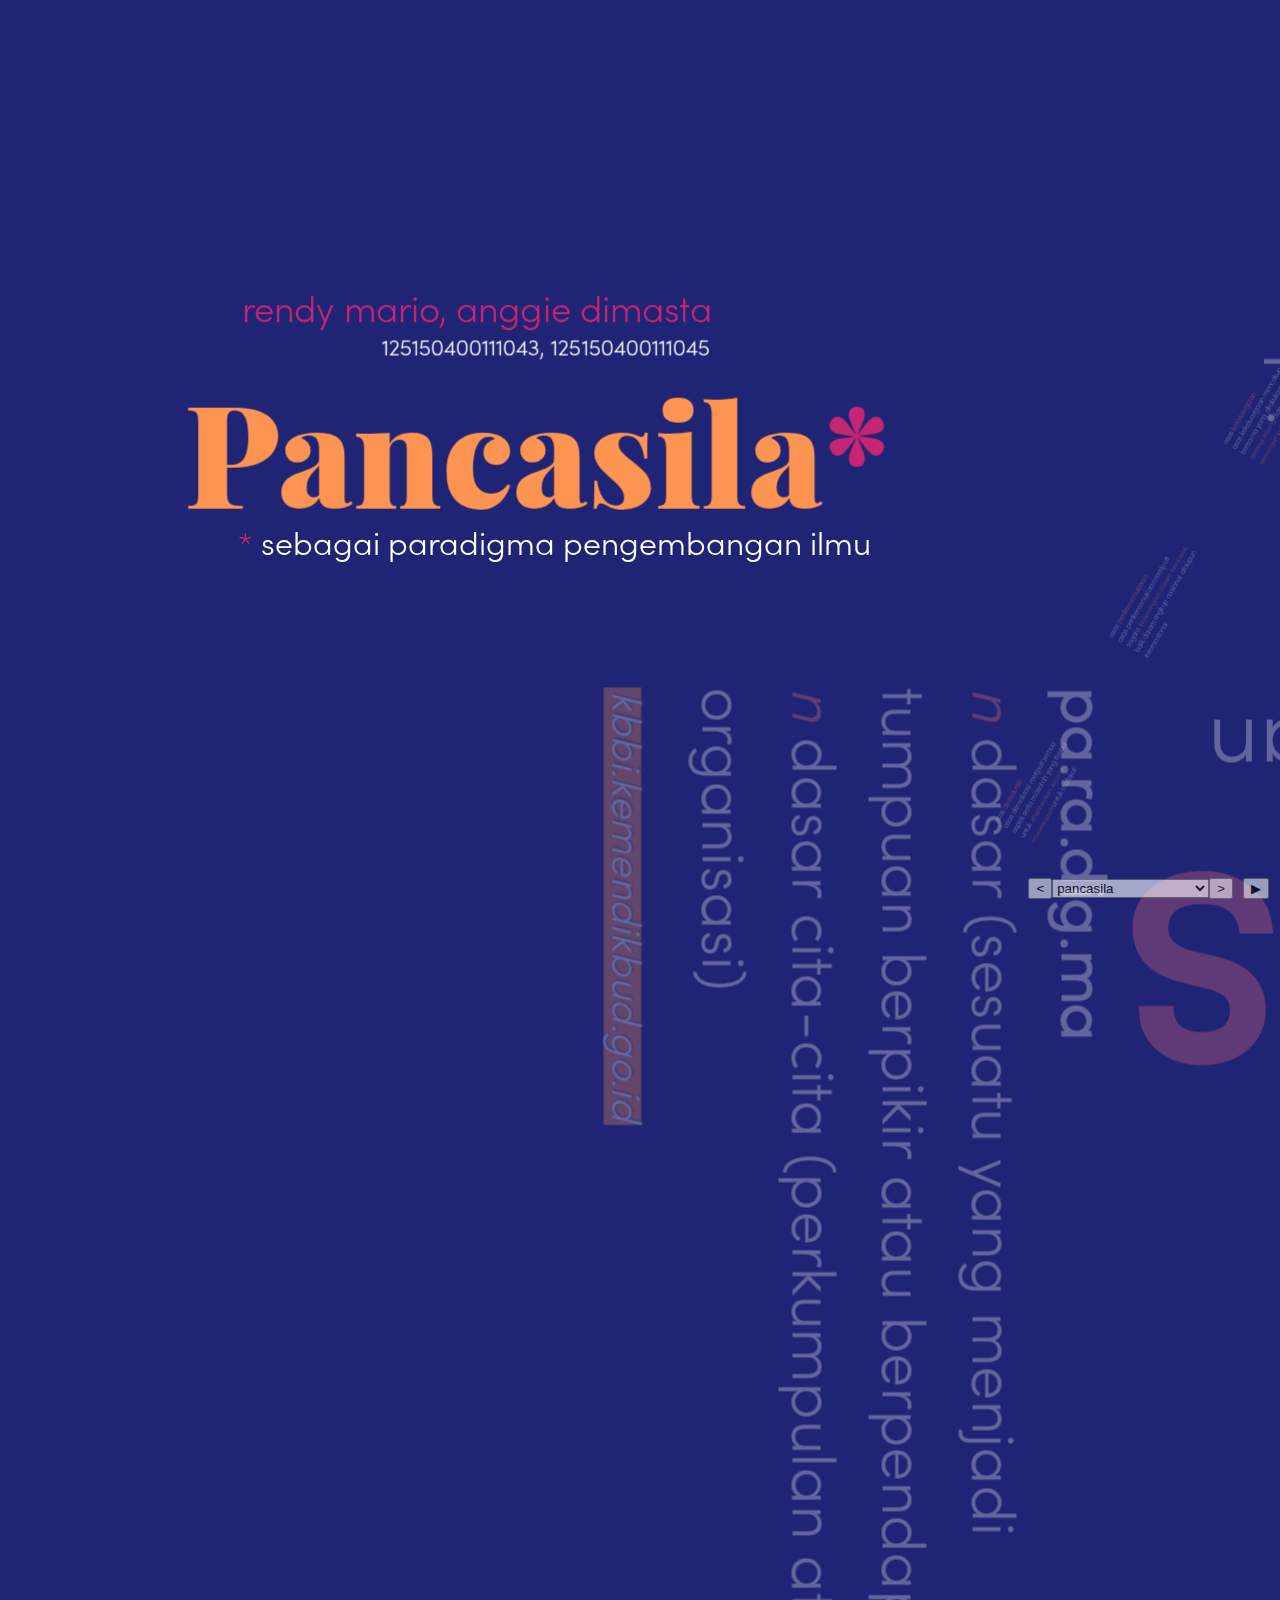
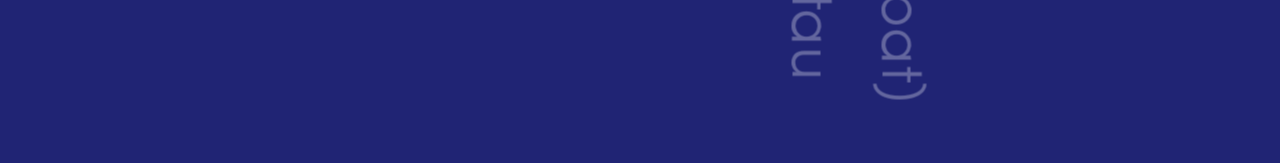
<file: index.html>
<!doctype html>
<html lang="en">

<head>
	<!--
    This is a copy of the official impress.js demo by Bartek Szopka. In this copy I've added
    js and css files from the impressionist wysiwyg editor. The purpose is not so much to
    actually use this presentation as a template, but rather just demo the features of impressionist
    with this well known impress.js presentation.
    
    Since the idea is to demo a wysiwyg editor, I've also removed all the comments that were in this file.
    
    For the original impress.js demo (with the comments) that this was copied from, see
    https://github.com/henrikingo/impress.js/index.html
    
-->
	<meta charset="utf-8" />
	<meta name="viewport" content="width=1024" />
	<meta name="apple-mobile-web-app-capable" content="yes" />
	<title>Pancasila Sebagai Paradigma Pengembangan Ilmu | 125150400111043 & 125150400111045 | Rendy Mario & Anggie Putra Dimasta</title>
	<meta name="description" content="Dalam rangka menyelesaikan tugas matakuliah Pancasila yang berjudul Pancasila Sebagai Paradigma Pengembangan Ilmu" />
	<meta name="author" content="Anggie Dimasta" />

	<link href="http://fonts.googleapis.com/css?family=Open+Sans:regular,semibold,italic,italicsemibold|PT+Sans:400,700,400italic,700italic|PT+Serif:400,700,400italic,700italic" rel="stylesheet" />
	<link href="impress.js/css/impress-demo.css" rel="stylesheet" />
	<link href="impress.js/css/colors.min.css" rel="stylesheet" />
	<link href="[data-uri]" rel="icon" type="image/x-icon" />
</head>

<body class="impress-not-supported bg-navy white">
	<div id="hero-1">
		<div class="bg-0"></div>
		<div class="bg-1"></div>
		<div class="bg-2"></div>
		<div class="bg-3"></div>
		<div class="topography"></div>

		<div class="fallback-message">
			<p>Your browser <b>doesn't support the features required</b> by impress.js, so you are presented with a simplified version of this presentation.</p>
			<p>For the best experience please use the latest <b>Chrome</b>, <b>Safari</b> or <b>Firefox</b> browser.</p>
		</div>

		<div id="impress">
			<div id="pancasila" class="step" data-x="0" data-y="0" data-scale="4">
				<span class="try fuchsia" style="font-size: 36px; top: -1.6em;">rendy mario, anggie dimasta</span>
				<span class="try" style="font-size: 22px; left: 8.75em;">125150400111043, 125150400111045</span>
				<h1 class="yellow">Pancasila <sup class='fuchsia'>*</sup></h1>
				<span class="footnote"><sup class='fuchsia'>*</sup> sebagai paradigma pengembangan ilmu</span>
			</div>

			<div id="paradigma" class="step" data-x="850" data-y="3000" data-rotate="90" data-scale="5">
				<strong>pa.ra.dig.ma</strong>
				<p><i class='orange'>n</i> dasar (sesuatu yang menjadi tumpuan berpikir atau berpendapat)<br/><i class='orange'>n</i> dasar cita-cita (perkumpulan atau organisasi)<br/> </p>
				<a href="https://kbbi.kemdikbud.go.id/entri/paradigma"><i>kbbi.kemendikbud.go.id</i></a>
			</div>

			<div id="big" class="step" data-x="3500" data-y="2100" data-rotate="180" data-scale="6">
				<p>keterkaitan dengan <b class='orange'>asas</b> pembangunan nasional</p>
			</div>

			<div id="asas-demokrasi" class="step" data-x="2825" data-y="2325" data-z="-3000" data-rotate="300" data-scale="1">
				<p>asas <b class="orange positioning">demokrasi</b> <br/>asas demokrasi meliputi semua aspek serta masalah yang timbul untuk <i class='yellow'>diselesaikan secara musyawarah</i> untuk mufakat</p>
			</div>

			<div id="asas-perikemanusiaan" class="step" data-x="3625" data-y="1025" data-z="-3000" data-rotate="300" data-scale="1">
				<p>asas <b class="orange positioning">perikemanusiaan </b> <br/>asas perikemanusiaan meliputi segala <i class='yellow'>kepentingan dalam bersosial</i>, baik dalam lingkup nasional ataupun internasional</p>
			</div>

			<div id="asas-kekeluargaan" class="step" data-x="4425" data-y="-325" data-z="-3000" data-rotate="300" data-scale="1">
				<p>asas <b class="orange positioning">kekeluargaan</b> <br/>asas kekeluargaan mencakup usaha bersama yang dilakukan secara <i class='yellow'>gotong royong</i> dan dijiwai oleh <i class='yellow'>semangat kekeluargaan</i></p>
			</div>

			<div id="asas-keadilan" class="step" data-x="5225" data-y="-1625" data-z="-3000" data-rotate="300" data-scale="1">
				<p>asas <b class="orange positioning">keadilan</b> <br/>asas keadilan mencakup <i class='yellow'>hak masyarakat</i> dalam <i class='yellow'>menikmati</i> hasil dari <i class='yellow'>pembangunan nasional</i> yang diperlukan yang sesuai dengan peranannya kepada bangsa dan negara</p>
			</div>

			<div id="asas-manfaat" class="step" data-x="5925" data-y="-2825" data-z="-3000" data-rotate="300" data-scale="1">
				<p>asas <b class="orange positioning">manfaat</b> <br/>asas manfaat mencakup segala usaha dan kegiatan <i class='yellow'>pembangunan nasional harus dapat dimanfaatkan</i> sebesar-besarnya bagi peningkatan kesejahteraan rakyat</p>
			</div>

			<div id="asas-hukum" class="step" data-x="6625" data-y="-4025" data-z="-3000" data-rotate="300" data-scale="1">
				<p>asas <b class="orange positioning">hukum</b> <br/>asas hukum menyatakan bahwa, pembangunan nasional harus berdasarkan <i class='yellow'>ketaatan hukum setiap warga negara</i>, serta adanya <i class='yellow'>penegakan dan kepastian hukum</i></p>
			</div>

			<div id="ing" class="step" data-x="3500" data-y="-850" data-z="0" data-rotate="270" data-scale="6">
				<p>penjelasan <b class='yellow rotating'>pancasila</b> sebagai paradigma pembangunan nasional</p>
			</div>

			<div id="ketuhanan" class="step" data-x="6000" data-y="-3850" data-z="-1500" data-rotate="270" data-scale="6">
				<p>ketuhanan</p>
				<p class='content'> <b class="imagination-point scaling fuchsia">to.le.ran.si</b><br/> berdasarkan nilai-nilai kemanusiaan yang adil beradab dan persatuan indonesia</p>
			</div>

			<div id="kemanusiaan" class="step" data-x="8000" data-y="-850" data-z="-1500" data-rotate="270" data-scale="6">
				<p>kemanusiaan</p>
				<p class='content'> <b class="imagination-point scaling fuchsia">mo.ra.li.tas</b><br/> menghadapi modernisasi, perkembangan teknologi harus didampingi dengan menjaga kesehatan moral warga negara</p>
			</div>

			<div id="persatuan" class="step" data-x="11300" data-y="-3850" data-z="-1500" data-rotate="270" data-scale="6">
				<p>persatuan</p>
				<p class='content'> <b class="imagination-point scaling fuchsia">na.si.o.nal.is.me</b><br/> derasnya arus globalisasi memicu untuk memperkuat jati diri bangsa dengan cara melestarikan nilai-nilai yang terkandung dalam kebudayaan nasional</p>
			</div>

			<div id="kerakyatan" class="step" data-x="13800" data-y="-850" data-z="-1500" data-rotate="270" data-scale="6">
				<p>kerakyatan</p>
				<p class='content'> <b class="imagination-point scaling fuchsia">mu.sya.wa.rah</b><br/> menerapkan demokrasi dan ikut serta mewujudkan pemerintahan yang bersih, bertanggung jawab dan penuh pengabdian</p>
			</div>

			<div id="keadilan" class="step" data-x="16800" data-y="-3850" data-z="-1500" data-rotate="270" data-scale="6">
				<p>keadilan</p>
				<p class='content'> <b class="imagination-point scaling fuchsia">ob.jek.tif</b><br/> menjamin tersalurnya hak setiap warga negara, serta mendahulukan kepentingan umum</p>
			</div>

			<div id="pertanyaan" class="step" data-x="6300" data-y="3000" data-rotate="20" data-scale="4">
				<q class='fuscha'>pertanyaan apakah ada?</q>
			</div>

			<div id="one-more-thing" class="step" data-x="6000" data-y="4000" data-scale="2">
				<p><label class='fuchsia'>sekian</label> dan terima kasih</p>
			</div>
			<div id="overview" class="step" data-x="3000" data-y="1500" data-z="0" data-scale="10">
			</div>
		</div>
	</div>
	<div id="impress-toolbar"></div>
	<script type="text/javascript" src="impress.js/extras/impress-console/js/impressConsole.js"></script>
	<script type="text/javascript">
		var impressConsoleCss = 'impress.js/extras/impress-console/css/impressConsole.css';

	</script>

	<script src="impress.js/js/impress.js"></script>
	<script>
		impress().init();

	</script>

</body>

</html>
</file>
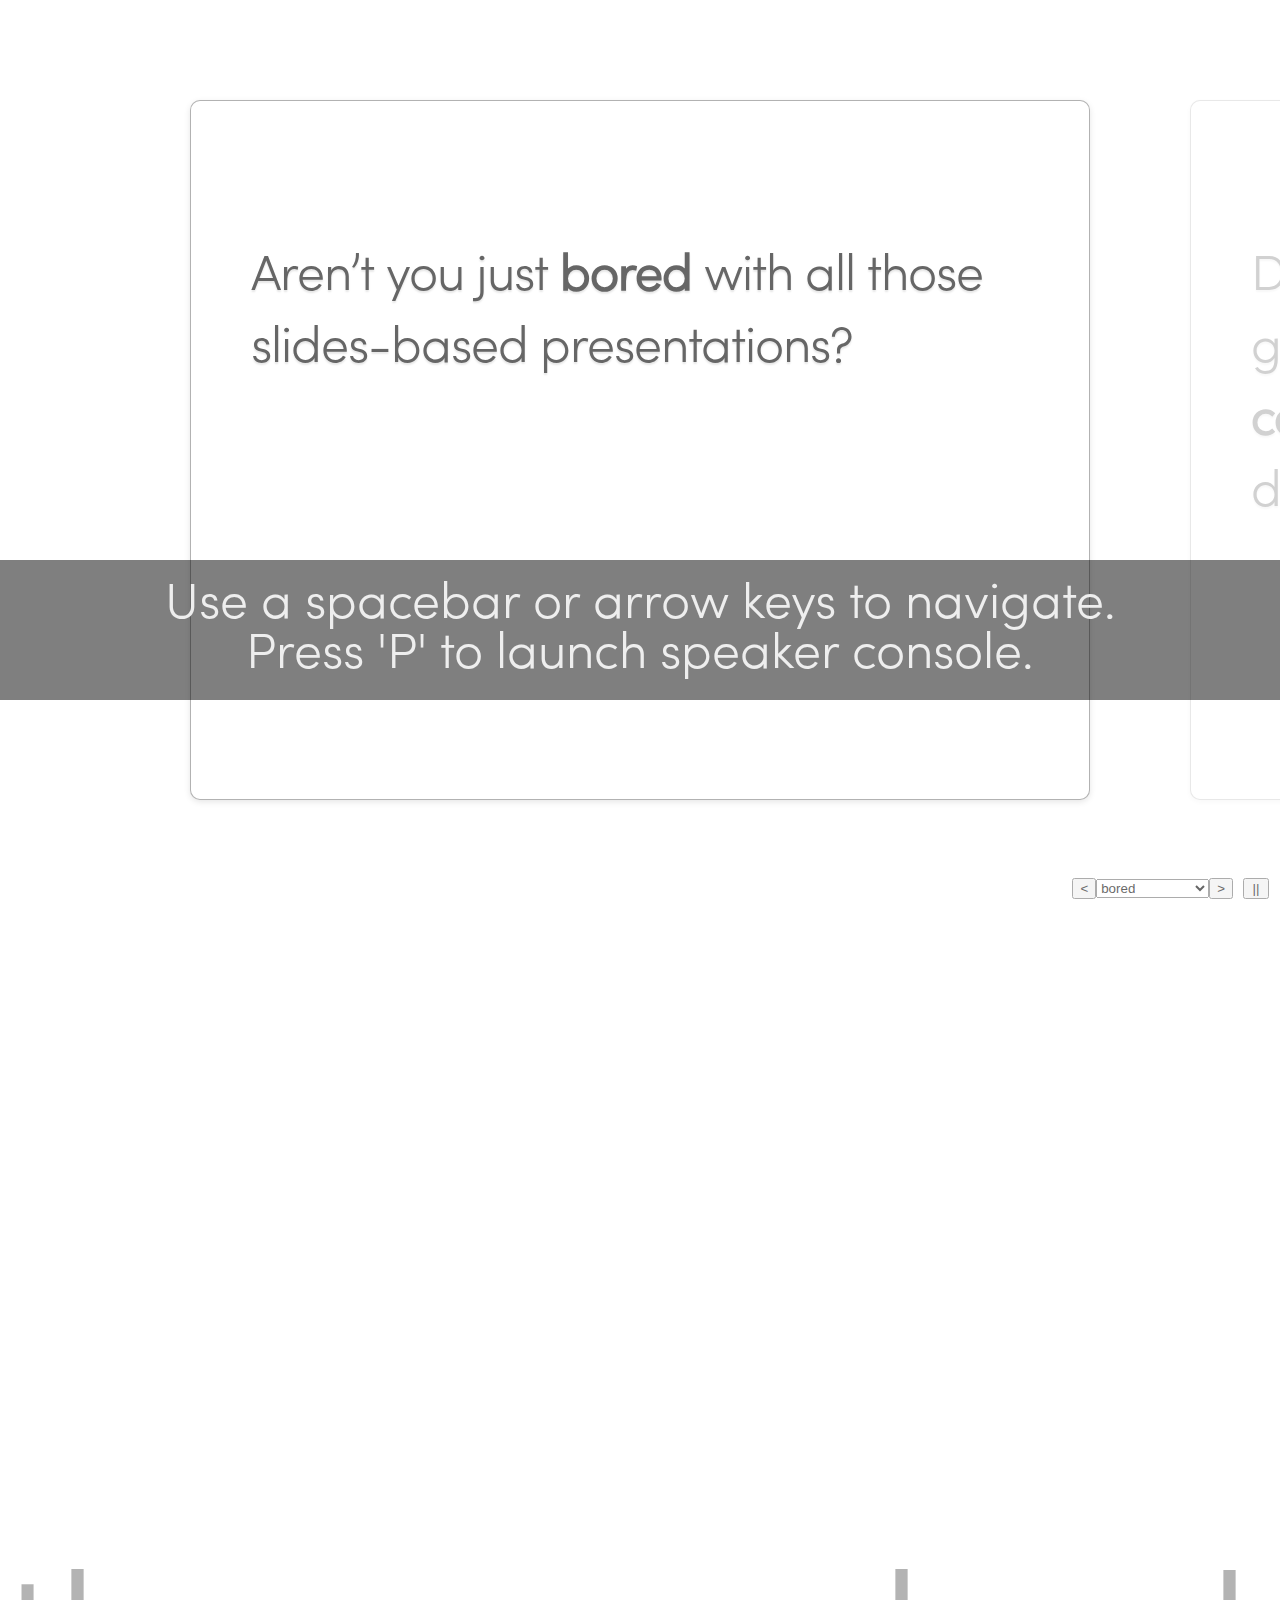
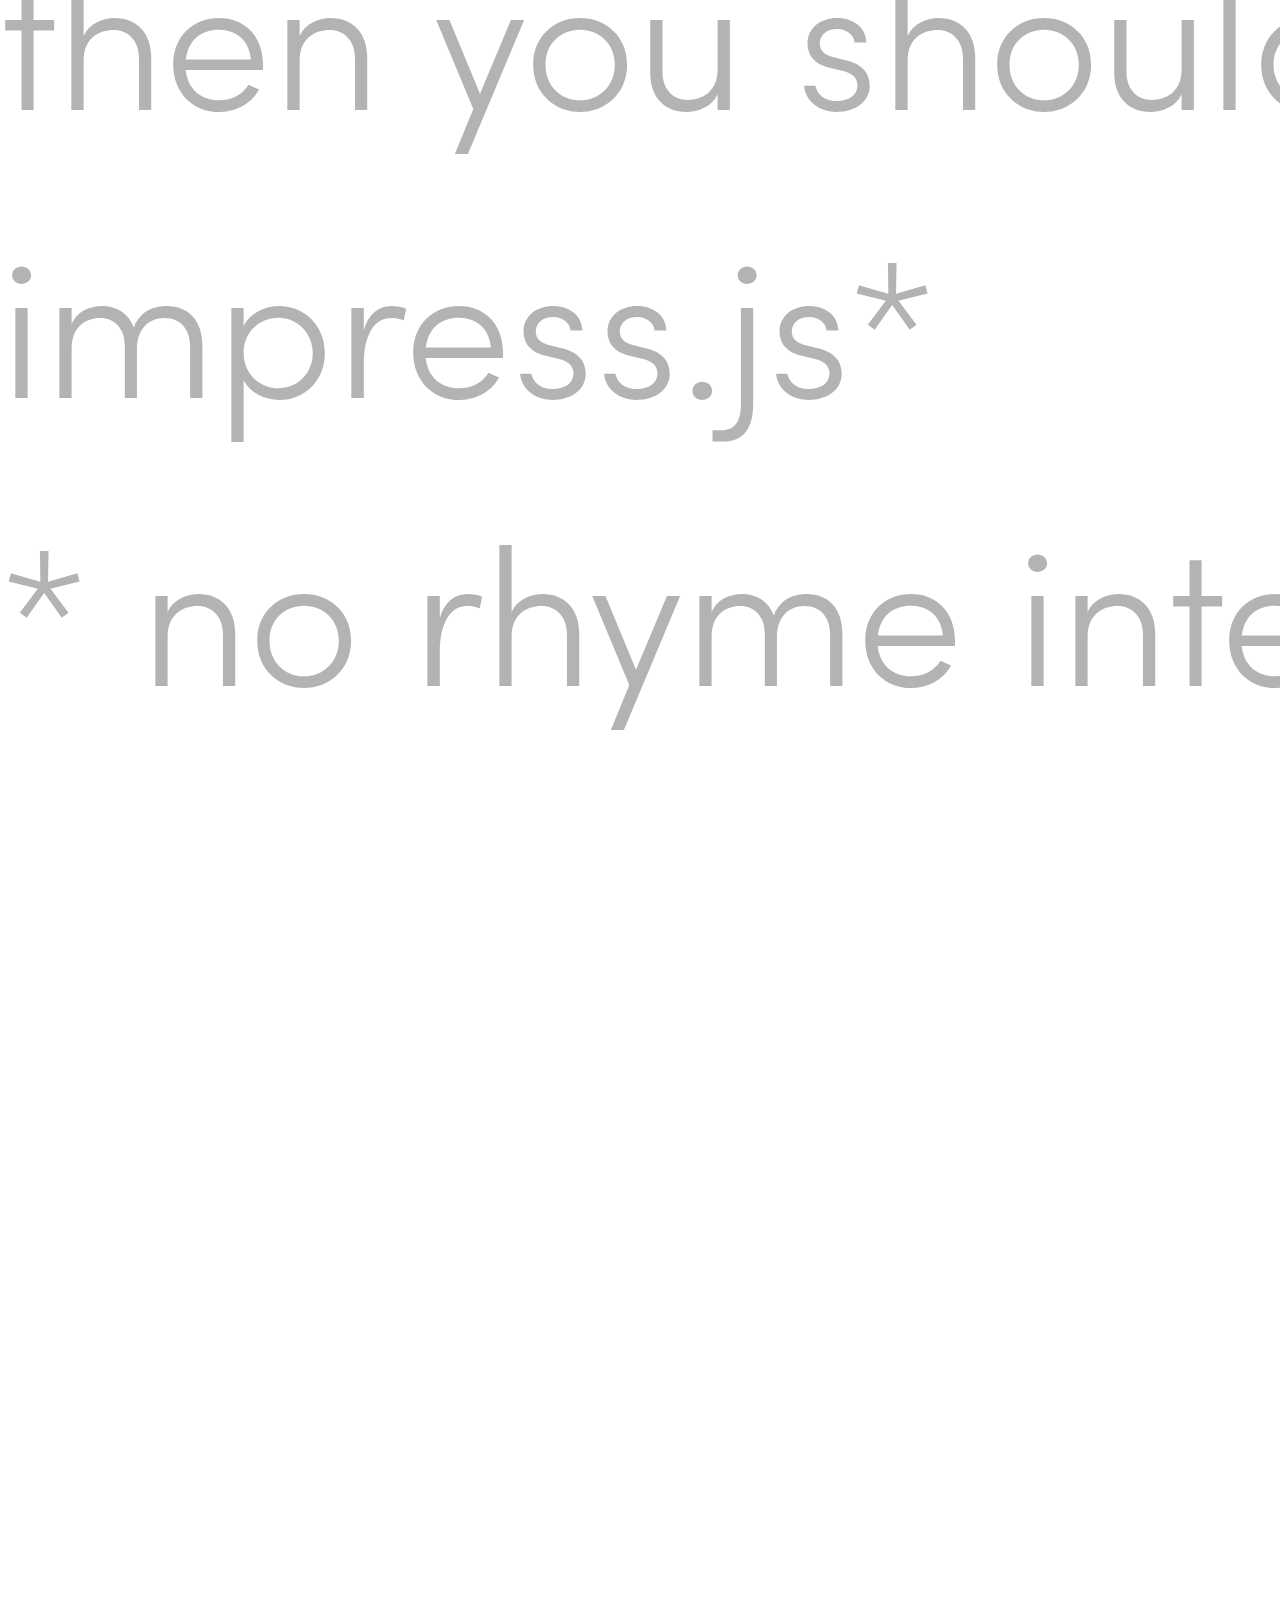
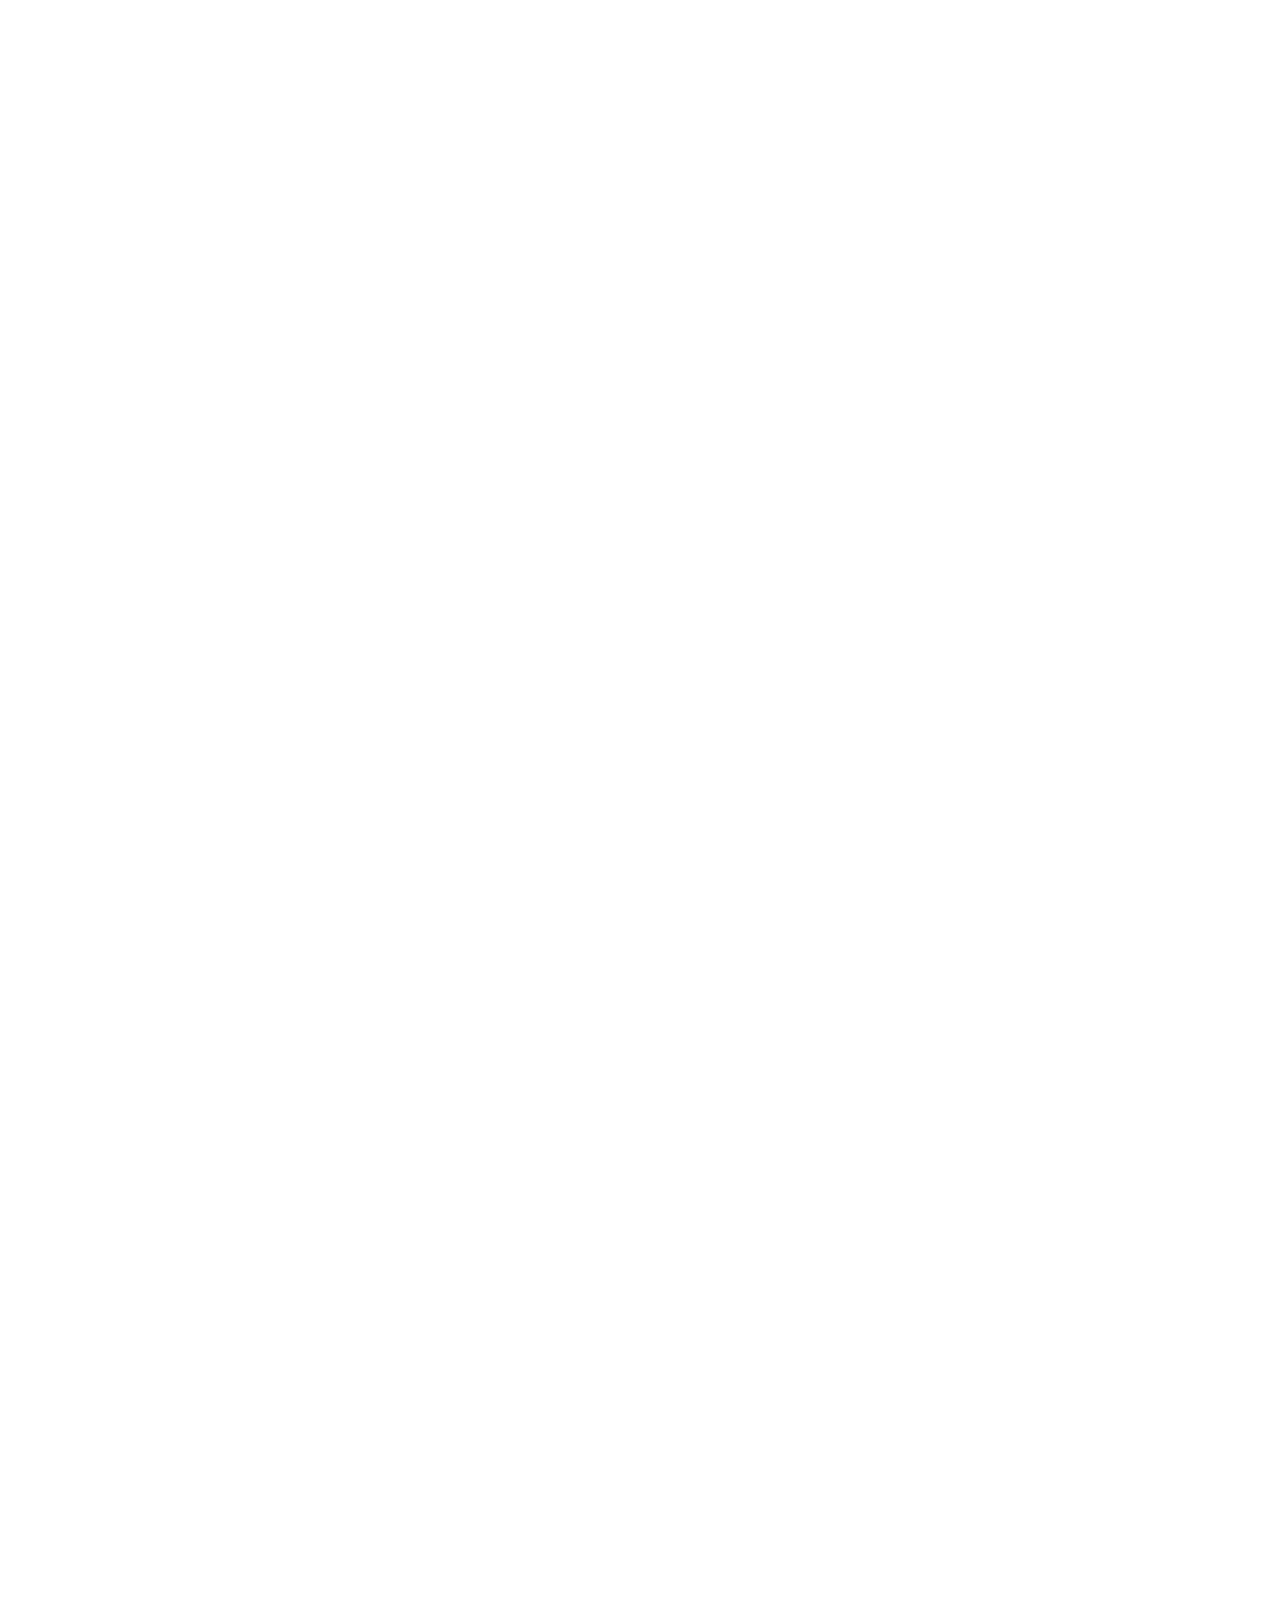
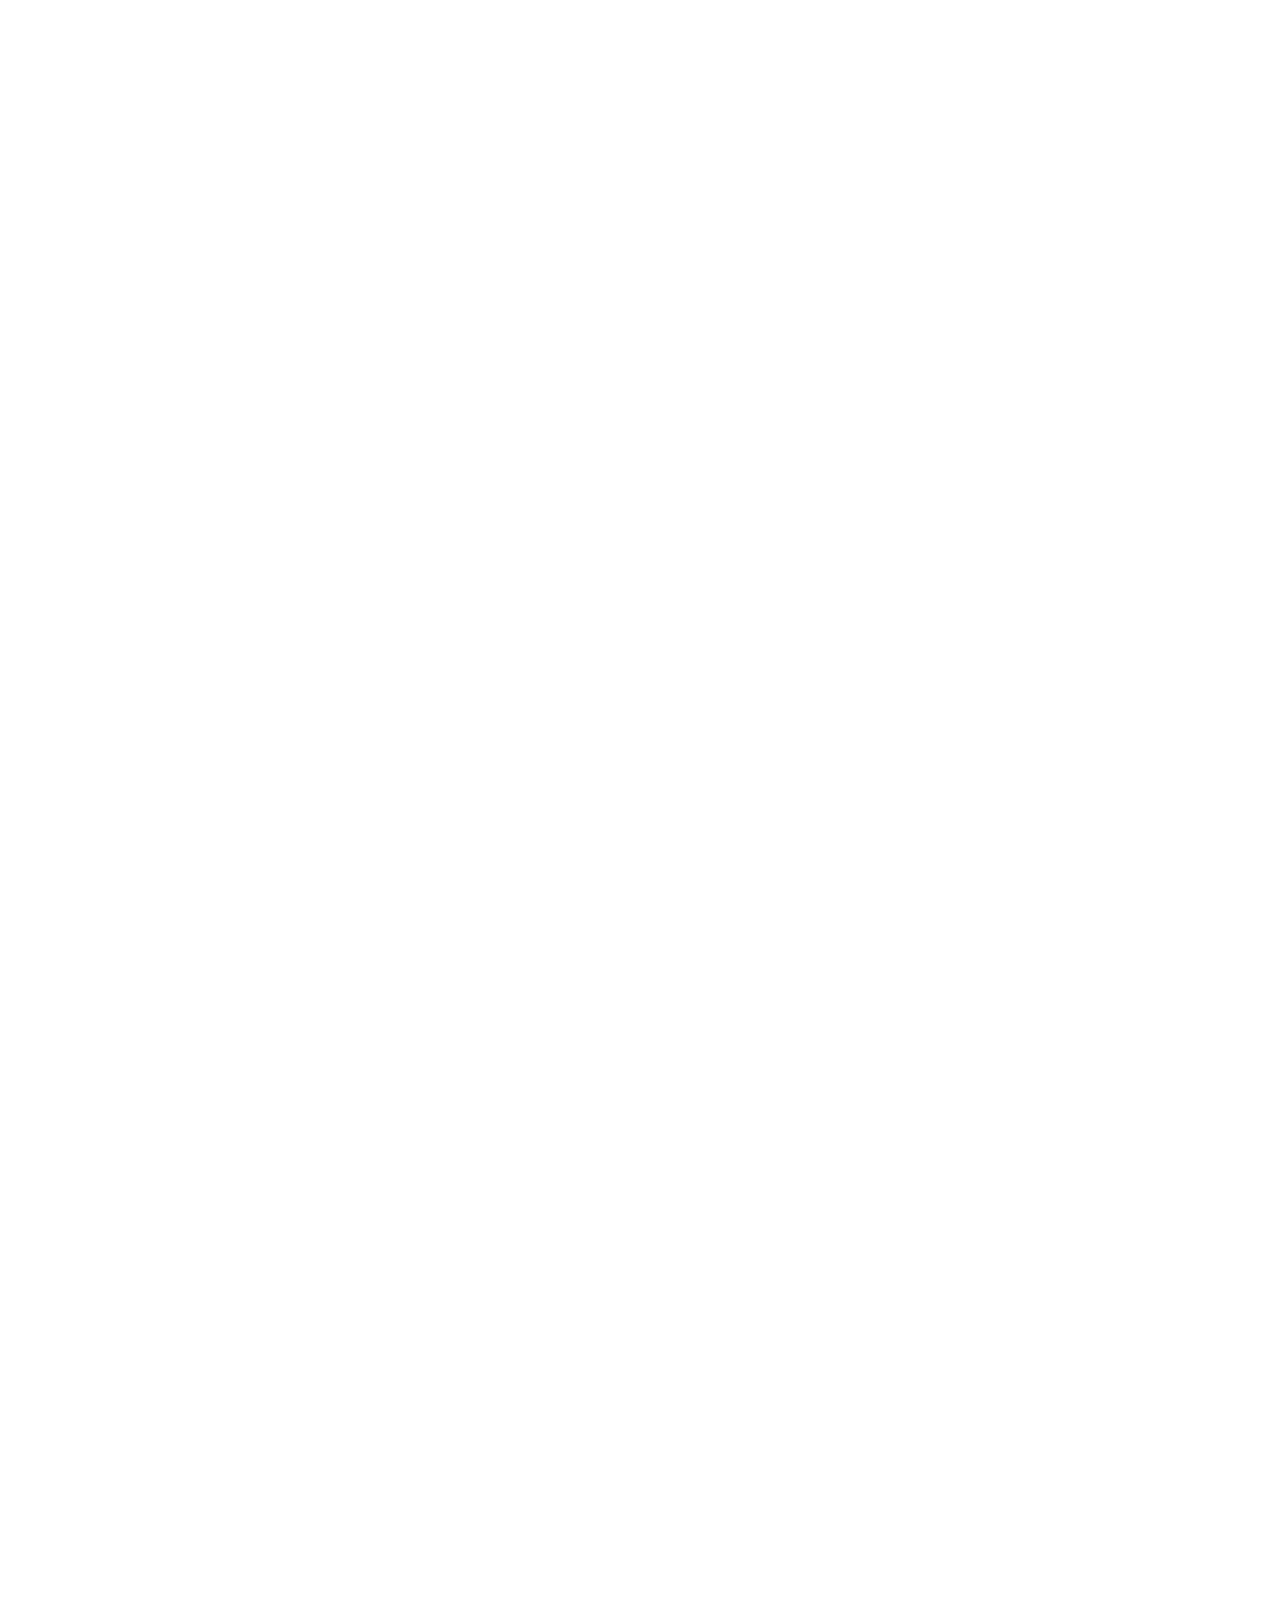
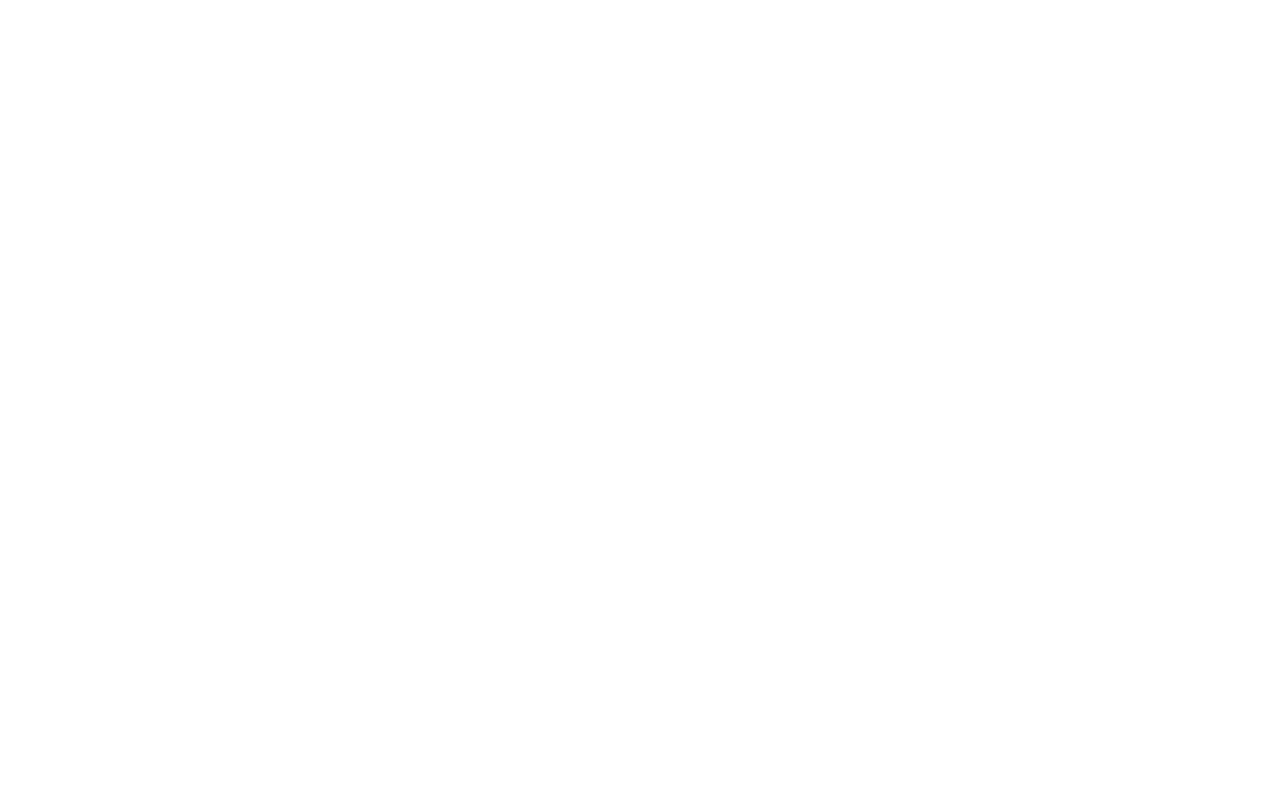
<file: impress.js/index.html>
<!doctype html>

<!--

    Welcome to the light side of the source, young padawan.

    One step closer to learn something interesting you are...

                               ____                  
                            _.' :  `._               
                        .-.'`.  ;   .'`.-.           
               __      / : ___\ ;  /___ ; \      __  
             ,'_ ""=-.:__;".-.";: :".-.":__;.-="" _`,
             :' `.t""=-.. '<@.`;_  ',@:` ..-=""j.' `;
                  `:-.._J '-.-'L__ `-.-' L_..-;'     
                    "-.__ ;  .-"  "-.  : __.-"       
                        L ' /.======.\ ' J           
                         "-.   "__"   .-"            
                        __.l"-:_JL_;-";.__           
                     .-j/'.;  ;""""  / .'\"-.        
                   .' /:`. "-.:     .-" .';  `.      
                .-"  / ;  "-. "-..-" .-"  :    "-.   
             .+"-.  : :      "-.__.-"      ;-._   \  
             ; \  `.; ;                    : : "+. ; 
             :  ;   ; ;                    : ;  : \: 
             ;  :   ; :                    ;:   ;  : 
            : \  ;  :  ;                  : ;  /  :: 
            ;  ; :   ; :                  ;   :   ;: 
            :  :  ;  :  ;                : :  ;  : ; 
            ;\    :   ; :                ; ;     ; ; 
            : `."-;   :  ;              :  ;    /  ; 
             ;    -:   ; :              ;  : .-"   : 
             :\     \  :  ;            : \.-"      : 
              ;`.    \  ; :            ;.'_..-=  / ; 
              :  "-.  "-:  ;          :/."      .'  :
               \         \ :          ;/  __        :
                \       .-`.\        /t-""  ":-+.   :
                 `.  .-"    `l    __/ /`. :  ; ; \  ;
                   \   .-" .-"-.-"  .' .'j \  /   ;/ 
                    \ / .-"   /.     .'.' ;_:'    ;  
                     :-""-.`./-.'     /    `.___.'   
                           \ `t  ._  /               
                            "-.t-._:'                

-->

<!--
    
    So you'd like to know how to use impress.js?
    
    You've made the first, very important step - you're reading the source code.
    And that's how impress.js presentations are built - with HTML and CSS code.
    
    Believe me, you need quite decent HTML and CSS skills to be able to use impress.js effectively.
    More importantly, you need to be a designer. There are no default styles or layouts for impress.js presentations.
    
    You need to design and build it by hand.
    
    So...
    
    Would you still like to know how to use impress.js?
    
-->

<html lang="en">
<head>
    <meta charset="utf-8" />
    <meta name="viewport" content="width=1024" />
    <meta name="apple-mobile-web-app-capable" content="yes" />
    <title>impress.js | presentation tool based on the power of CSS3 transforms and transitions in modern browsers | by Bartek Szopka @bartaz</title>
    
    <meta name="description" content="impress.js is a presentation tool based on the power of CSS3 transforms and transitions in modern browsers and inspired by the idea behind prezi.com." />
    <meta name="author" content="Bartek Szopka" />

    <link href="http://fonts.googleapis.com/css?family=Open+Sans:regular,semibold,italic,italicsemibold|PT+Sans:400,700,400italic,700italic|PT+Serif:400,700,400italic,700italic" rel="stylesheet" />

    <!--
        
        Impress.js doesn't depend on any external stylesheets. It adds all of the styles it needs for the
        presentation to work.
        
        This style below contains styles only for demo presentation. Browse it to see how impress.js
        classes are used to style presentation steps, or how to apply fallback styles, but I don't want
        you to use them directly in your presentation.
        
        Be creative, build your own. We don't really want all impress.js presentations to look the same,
        do we?
        
        When creating your own presentation get rid of this file. Start from scratch, it's fun!
        
    -->
    <link href="css/impress-demo.css" rel="stylesheet" />
    
    <link rel="shortcut icon" href="favicon.png" />
    <link rel="apple-touch-icon" href="apple-touch-icon.png" />
</head>

<!--
    
    Body element is used by impress.js to set some useful class names, that will allow you to detect
    the support and state of the presentation in CSS or other scripts.
    
    First very useful class name is `impress-not-supported`. This class means, that browser doesn't
    support features required by impress.js, so you should apply some fallback styles in your CSS.
    It's not necessary to add it manually on this element. If the script detects that browser is not
    good enough it will add this class, but keeping it in HTML means that users without JavaScript
    will also get fallback styles.
    
    When impress.js script detects that browser supports all required features, this class name will
    be removed.
    
    The class name on body element also depends on currently active presentation step. More details about
    it can be found later, when `hint` element is being described.
    
-->
<body class="impress-not-supported">

<!--
    For example this fallback message is only visible when there is `impress-not-supported` class on body.
-->
<div class="fallback-message">
    <p>Your browser <b>doesn't support the features required</b> by impress.js, so you are presented with a simplified version of this presentation.</p>
    <p>For the best experience please use the latest <b>Chrome</b>, <b>Safari</b> or <b>Firefox</b> browser.</p>
</div>

<!--
    
    Now that's the core element used by impress.js.
    
    That's the wrapper for your presentation steps. In this element all the impress.js magic happens.
    It doesn't have to be a `<div>`. Only `id` is important here as that's how the script find it.
    
    You probably won't need it now, but there are some configuration options that can be set on this element.
    
    To change the duration of the transition between slides use `data-transition-duration="2000"` giving it
    a number of ms. It defaults to 1000 (1s).
    
    You can also control the perspective with `data-perspective="500"` giving it a number of pixels.
    It defaults to 1000. You can set it to 0 if you don't want any 3D effects.
    If you are willing to change this value make sure you understand how CSS perspective works:
    https://developer.mozilla.org/en/CSS/perspective
    
    But as I said, you won't need it for now, so don't worry - there are some simple but interesting things
    right around the corner of this tag ;)
    
    ----------
    Plugins: We set the default time for autoplay plugin to 6 seconds. Autoplay will automatically advance
    to next slide after a timeout expires.
    
-->
<div id="impress" data-autoplay="7">

    <!--
        
        Here is where interesting thing start to happen.
        
        Each step of the presentation should be an element inside the `#impress` with a class name
        of `step`. These step elements are positioned, rotated and scaled by impress.js, and
        the 'camera' shows them on each step of the presentation.
        
        Positioning information is passed through data attributes.
        
        In the example below we only specify x and y position of the step element with `data-x="-1000"`
        and `data-y="-1500"` attributes. This means that **the center** of the element (yes, the center)
        will be positioned in point x = -1000px and y = -1500px of the presentation 'canvas'.
        
        It will not be rotated or scaled.
        
        --------
        Plugins: For first slide, set the autoplay time to a custom 10 seconds.
        
    -->
    <div id="bored" class="step slide" data-x="-1000" data-y="-1500" data-autoplay="10">
        <q>Aren’t you just <b>bored</b> with all those slides-based presentations?</q>
    </div>

    <!--
        
        The `id` attribute of the step element is used to identify it in the URL, but it's optional.
        If it is not defined, it will get a default value of `step-N` where N is a number of slide.
        
        So in the example below it'll be `step-2`.
        
        The hash part of the url when this step is active will be `#/step-2`.
        
        You can also use `#step-2` in a link, to point directly to this particular step.
        
        Please note, that while `#/step-2` (with slash) would also work in a link it's not recommended.
        Using classic `id`-based links like `#step-2` makes these links usable also in fallback mode.
        
    -->
    <div class="step slide" data-x="0" data-y="-1500">
        <q>Don’t you think that presentations given <strong>in modern browsers</strong> shouldn’t <strong>copy the limits</strong> of ‘classic’ slide decks?</q>
    </div>

    <div class="step slide" data-x="1000" data-y="-1500">
        <q>Would you like to <strong>impress your audience</strong> with <strong>stunning visualization</strong> of your talk?</q>
    </div>

    <!--
        
        This is an example of step element being scaled.
        
        Again, we use a `data-` attribute, this time it's `data-scale="4"`, so it means that this
        element will be 4 times larger than the others.
        From presentation and transitions point of view it means, that it will have to be scaled
        down (4 times) to make it back to its correct size.
        
    -->
    <div id="title" class="step" data-x="0" data-y="0" data-scale="4">
        <span class="try">then you should try</span>
        <h1>impress.js<sup>*</sup></h1>
        <span class="footnote"><sup>*</sup> no rhyme intended</span>
    </div>

    <!--
        
        This element introduces rotation.
        
        Notation shouldn't be a surprise. We use `data-rotate="90"` attribute, meaning that this
        element should be rotated by 90 degrees clockwise.
        
    -->
    <div id="its" class="step" data-x="850" data-y="3000" data-rotate="90" data-scale="5">
        <p>It’s a <strong>presentation tool</strong> <br/>
        inspired by the idea behind <a href="http://prezi.com">prezi.com</a> <br/>
        and based on the <strong>power of CSS3 transforms and transitions</strong> in modern browsers.</p>
    </div>

    <div id="big" class="step" data-x="3500" data-y="2100" data-rotate="180" data-scale="6">
        <p>visualize your <b>big</b> <span class="thoughts">thoughts</span></p>
    </div>

    <!--
        
        And now it gets really exciting! We move into third dimension!
        
        Along with `data-x` and `data-y`, you can define the position on third (Z) axis, with
        `data-z`. In the example below we use `data-z="-3000"` meaning that element should be
        positioned far away from us (by 3000px).
        
    -->
    <div id="tiny" class="step" data-x="2825" data-y="2325" data-z="-3000" data-rotate="300" data-scale="1">
        <p>and <b>tiny</b> ideas</p>
    </div>

    <!--
        
        This step here doesn't introduce anything new when it comes to data attributes, but you
        should notice in the demo that some words of this text are being animated.
        It's a very basic CSS transition that is applied to the elements when this step element is
        reached.
        
        At the very beginning of the presentation all step elements are given the class of `future`.
        It means that they haven't been visited yet.
        
        When the presentation moves to given step `future` is changed to `present` class name.
        That's how animation on this step works - text moves when the step has `present` class.
        
        Finally when the step is left the `present` class is removed from the element and `past`
        class is added.
        
        So basically every step element has one of three classes: `future`, `present` and `past`.
        Only one current step has the `present` class.
        
        Note: data-x/y/z attributes, if not defined, by default will inherit the value of the 
        previous step. So to get back to 0 on the z-axis, we must set it to 0.
        See src/plugins/rel/README.md for more information.
        
    -->
    <div id="ing" class="step" data-x="3500" data-y="-850" data-z="0" data-rotate="270" data-scale="6">
        <p>by <b class="positioning">positioning</b>, <b class="rotating">rotating</b> and <b class="scaling">scaling</b> them on an infinite canvas</p>
    </div>

    <div id="imagination" class="step" data-x="6700" data-y="-300" data-scale="6">
        <p>the only <b>limit</b> is your <b class="imagination">imagination</b></p>
    </div>

    <div id="source" class="step" data-x="6300" data-y="2000" data-rotate="20" data-scale="4">
        <p>want to know more?</p>
        <q><a href="http://github.com/henrikingo/impress.js">use the source</a>, Luke!</q>
    </div>

    <div id="one-more-thing" class="step" data-x="6000" data-y="4000" data-scale="2">
        <p>one more thing...</p>
    </div>

    <!--
        
        And the last one shows full power and flexibility of impress.js.
        
        You can not only position element in 3D, but also rotate it around any axis.
        So this one here will get rotated by -40 degrees (40 degrees anticlockwise) around X axis and
        10 degrees (clockwise) around Y axis.
        
        You can of course rotate it around Z axis with `data-rotate-z` - it has exactly the same effect
        as `data-rotate` (these two are basically aliases).
        
    -->
    <div id="its-in-3d" class="step" data-x="6200" data-y="4300" data-z="-100" data-rotate-x="-40" data-rotate-y="10" data-scale="2">
        <p><span class="have">have</span> <span class="you">you</span> <span class="noticed">noticed</span> <span class="its">it’s</span> <span class="in">in</span> <b>3D<sup>*</sup></b>?</p>
        <span class="footnote">* beat that, prezi ;)</span>
    </div>

    <!--
        
        So to summarize of all the possible attributes used to position presentation steps, we have:
        
        * `data-x`, `data-y`, `data-z` - they define the position of **the center** of step element on
            the canvas in pixels; their default value is 0;
        * `data-rotate-x`, `data-rotate-y`, 'data-rotate-z`, `data-rotate` - they define the rotation of
            the element around given axis in degrees; their default value is 0; `data-rotate` and `data-rotate-z`
            are exactly the same;
        * `data-scale` - defines the scale of step element; default value is 1
        
        These values are used by impress.js in CSS transformation functions, so for more information consult
        CSS transfrom docs: https://developer.mozilla.org/en/CSS/transform
        
    -->
    <div id="overview" class="step" data-x="3000" data-y="1500" data-z="0" data-scale="10">
    </div>

</div>

<!--
    This is a UI plugin. You can read more about plugins in src/plugins/README.md.
    For now, I'll just tell you that this adds some graphical controls to navigate the
    presentation. In the CSS file you can style them as you want. We've put them bottom right.
-->
<div id="impress-toolbar"></div>

<!--
    
    Hint is not related to impress.js in any way.
    
    But it can show you how to use impress.js features in creative way.
    
    When the presentation step is shown (selected) its element gets the class of "active" and the body element
    gets the class based on active step id `impress-on-ID` (where ID is the step's id)... It may not be
    so clear because of all these "ids" in previous sentence, so for example when the first step (the one with
    the id of `bored`) is active, body element gets a class of `impress-on-bored`.
    
    This class is used by this hint below. Check CSS file to see how it's shown with delayed CSS animation when
    the first step of presentation is visible for a couple of seconds.
    
    ...
    
    And when it comes to this piece of JavaScript below ... kids, don't do this at home ;)
    It's just a quick and dirty workaround to get different hint text for touch devices.
    In a real world it should be at least placed in separate JS file ... and the touch content should be
    probably just hidden somewhere in HTML - not hard-coded in the script.
    
    Just sayin' ;)
    
-->
<div class="hint">
    <p>Use a spacebar or arrow keys to navigate. <br/>
       Press 'P' to launch speaker console.</p>
</div>
<script>
if ("ontouchstart" in document.documentElement) { 
    document.querySelector(".hint").innerHTML = "<p>Swipe left or right to navigate</p>";
}
</script>

<!-- Extra modules
     impressConsole.js addon provides a cool speaker console for navigation, preview and speaker notes.
     If you're curious about details, these are initialized in src/plugins/extras/extras.js -->
<script type="text/javascript" src="extras/impress-console/js/impressConsole.js"></script>
<script type="text/javascript">
  // For impressConsole, we unfortunately must also set the path to a mandatory css file
  // which is relative to this html file.
  // See https://github.com/regebro/impress-console/issues/19
  var impressConsoleCss = 'extras/impress-console/css/impressConsole.css';
</script>



<!--
    
    Last, but not least.
    
    To make all described above really work, you need to include impress.js in the page.
    I strongly encourage to minify it first.
    
    In here I just include full source of the script to make it more readable.
    
    You also need to call a `impress().init()` function to initialize impress.js presentation.
    And you should do it in the end of your document. Not only because it's a good practice, but also
    because it should be done when the whole document is ready.
    Of course you can wrap it in any kind of "DOM ready" event, but I was too lazy to do so ;)
    
-->
<script src="js/impress.js"></script>
<script>impress().init();</script>

<!--
    
    The `impress()` function also gives you access to the API that controls the presentation.
    
    Just store the result of the call:
    
        var api = impress();
    
    and you will get three functions you can call:
    
        `api.init()` - initializes the presentation,
        `api.next()` - moves to next step of the presentation,
        `api.prev()` - moves to previous step of the presentation,
        `api.goto( stepIndex | stepElementId | stepElement, [duration] )` - moves the presentation to the step given by its index number
                id or the DOM element; second parameter can be used to define duration of the transition in ms,
                but it's optional - if not provided default transition duration for the presentation will be used.
    
    You can also simply call `impress()` again to get the API, so `impress().next()` is also allowed.
    Don't worry, it wont initialize the presentation again.
    
    For some example uses of this API check the last part of the source of impress.js where the API
    is used in event handlers.
    
-->

</body>
</html>

<!--
    
    Now you know more or less everything you need to build your first impress.js presentation, but before
    you start...
    
    Oh, you've already cloned the code from GitHub?
    
    You have it open in text editor?
    
    Stop right there!
    
    That's not how you create awesome presentations. This is only a code. Implementation of the idea that
    first needs to grow in your mind.
    
    So if you want to build great presentation take a pencil and piece of paper. And turn off the computer.
    
    Sketch, draw and write. Brainstorm your ideas on a paper. Try to build a mind-map of what you'd like
    to present. It will get you closer and closer to the layout you'll build later with impress.js.
    
    Get back to the code only when you have your presentation ready on a paper. It doesn't make sense to do
    it earlier, because you'll only waste your time fighting with positioning of useless points.
    
    If you think I'm crazy, please put your hands on a book called "Presentation Zen". It's all about 
    creating awesome and engaging presentations.
    
    Think about it. 'Cause impress.js may not help you, if you have nothing interesting to say.
    
-->

<!--
    
    Are you still reading this?
    
    For real?
    
    I'm impressed! Feel free to let me know that you got that far (I'm @bartaz on Twitter), 'cause I'd like
    to congratulate you personally :)
    
    But you don't have to do it now. Take my advice and take some time off. Make yourself a cup of coffee, tea,
    or anything you like to drink. And raise a glass for me ;)
    
    Cheers!
    
-->
</file>
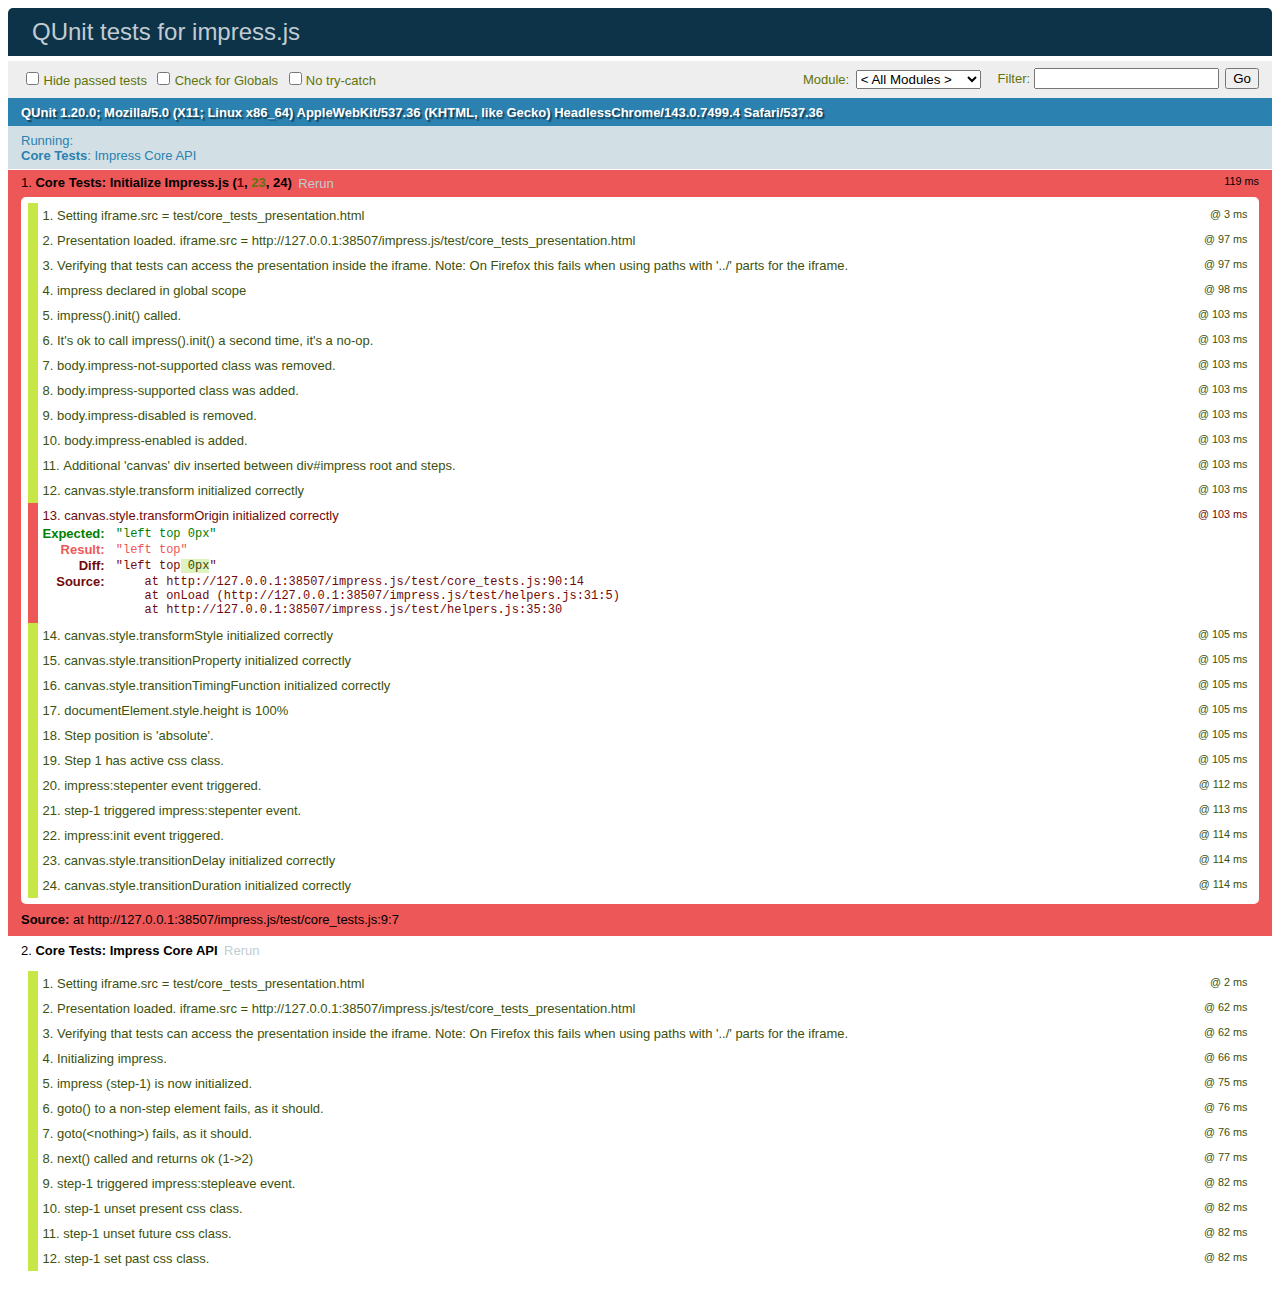
<file: impress.js/qunit_test_runner.html>
<!DOCTYPE html>
  <!--
  Copyright 2016 Henrik Ingo (@henrikingo)
  Released under the MIT license. See LICENSE file.
  -->
<html>
<head>
  <meta charset="utf-8">
  <title>QUnit tests for impress.js</title>
  <link rel="stylesheet" href="test/qunit/qunit.css">
</head>
<body>
  <div id="qunit"></div>

  <div id="qunit-fixture"></div>

  <script src="test/qunit/qunit.js"></script>
  <!-- The QUnit tests. -->
  <script src="test/helpers.js"></script>
  <!-- Core tests -->
  <script src="test/core_tests.js"></script>
  <!-- Plugins -->
  <script src="src/plugins/navigation/navigation_tests.js"></script>

</body>
</html>
</file>
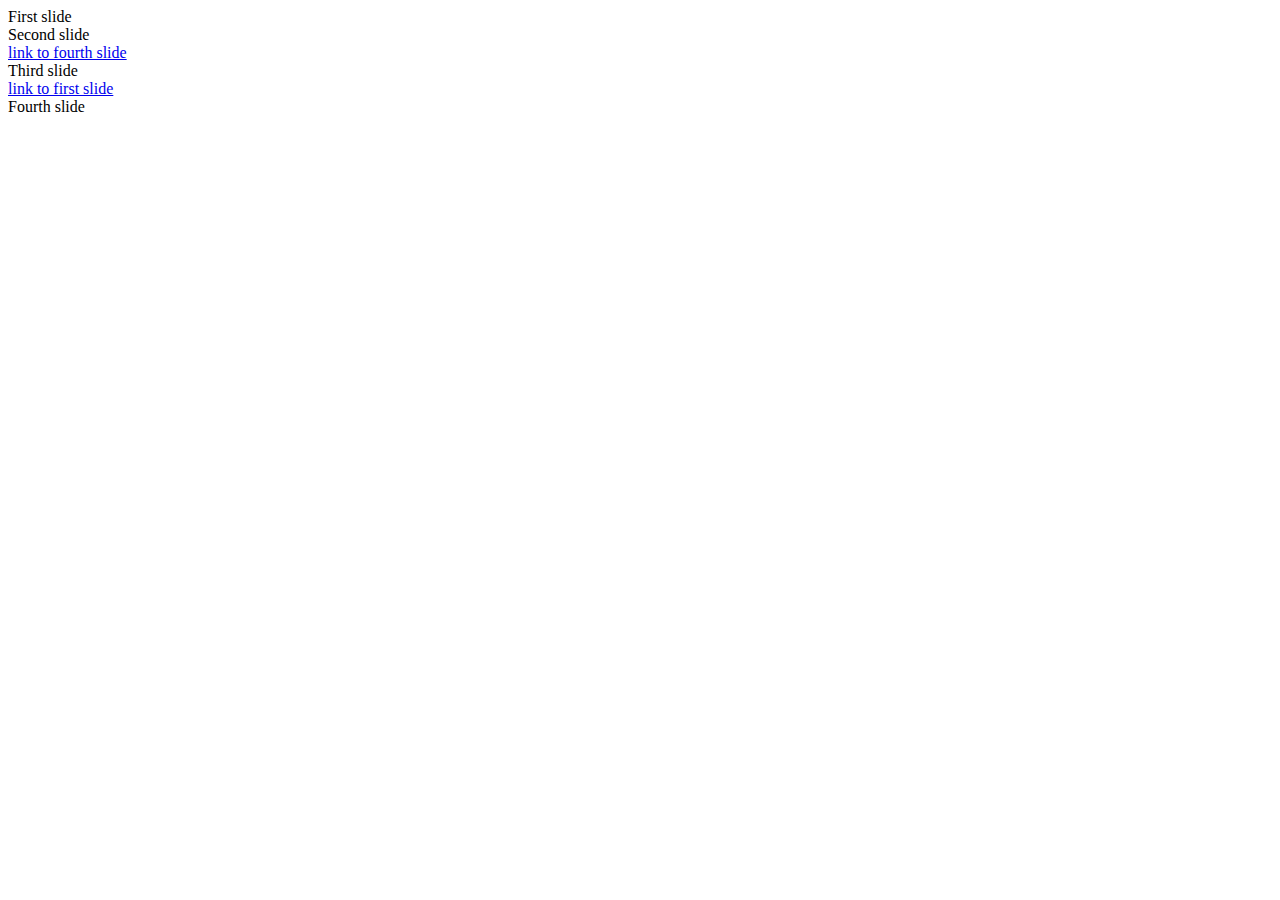
<file: impress.js/test/core_tests_presentation.html>
<!DOCTYPE html>
  <!--
  Copyright 2016 Henrik Ingo (@henrikingo)
  Released under the MIT license. See LICENSE file.
  -->
<html>
<head>
  <meta charset="utf-8">
  <title>The presentation steps used in an iframe in core_tests.js</title>
</head>
<!-- id is used by syn -->
<body class="impress-not-supported" id="bodyid">
  <div id="impress">
    <div class="step" data-x="-1000" data-y="0">First slide</div>
    <div class="step" data-x="-800" data-y="0">Second slide <br /><a href="#fourth" id="linktofourth">link to fourth slide</a></div>
    <div class="step" data-x="-600" data-y="0">Third slide<br /><a href="#step-1" id="linktofirst">link to first slide</a></div>
    <div class="step" id="fourth" data-x="-400" data-y="0">Fourth slide</div>
  </div>
  <script src="../js/impress.js"></script>
  <!-- This is a copy of dist/syn.js from bower install syn. (The one in npm install doesn't work in a browser.) -->
  <!-- See http://bitovi.com/blog/2010/07/syn-a-standalone-synthetic-event-library.html for simple usage guide. -->
  <script src="syn/syn.js"></script>
</body>
</html>
</file>
<file: impress.js/css/impress-demo.css>
@font-face {
	font-family: 'SofiaProLight';
	src: url(fonts/sofiapro-light.otf);
}

@font-face {
	font-family: 'PlayfairDisplay';
	src: url(fonts/PlayfairDisplay-Black.ttf);
}

@font-face {
	font-family: 'LiberationSans';
	src: url(fonts/LiberationSans-Regular.ttf);
}

html,
body,
div,
span,
applet,
object,
iframe,
h1,
h2,
h3,
h4,
h5,
h6,
p,
blockquote,
pre,
a,
abbr,
acronym,
address,
big,
cite,
code,
del,
dfn,
em,
img,
ins,
kbd,
q,
s,
samp,
small,
strike,
strong,
sub,
sup,
tt,
var,
b,
u,
i,
center,
dl,
dt,
dd,
ol,
ul,
li,
fieldset,
form,
label,
legend,
table,
caption,
tbody,
tfoot,
thead,
tr,
th,
td,
article,
aside,
canvas,
details,
embed,
figure,
figcaption,
footer,
header,
hgroup,
menu,
nav,
output,
ruby,
section,
summary,
time,
mark,
audio,
video {
	margin: 0;
	padding: 0;
	border: 0;
	font-size: 100%;
	font: inherit;
	vertical-align: baseline;
}

/* HTML5 display-role reset for older browsers */

article,
aside,
details,
figcaption,
figure,
footer,
header,
hgroup,
menu,
nav,
section {
	display: block;
}

body {
	line-height: 1;
	font-family: 'SofiaProLight';
}

ol,
ul {
	list-style: none;
}

blockquote,
q {
	quotes: none;
}

blockquote:before,
blockquote:after,
q:before,
q:after {
	content: '';
	content: none;
}

table {
	border-collapse: collapse;
	border-spacing: 0;
}

/*
    Now here is when interesting things start to appear.

    We set up <body> styles with default font and nice gradient in the background.
    And yes, there is a lot of repetition there because of -prefixes but we don't
    want to leave anybody behind.
*/

body {
	min-height: 740px;
}

/*
    Now let's bring some text styles back ...
*/

b,
strong {
	font-weight: bold
}

i,
em {
	font-style: italic
}

/*
    ... and give links a nice look.
*/

a {
	color: inherit;
	text-decoration: none;
	padding: 0 0.1em;
	background: #FD9452;
	text-shadow: -1px -1px 2px rgba(100, 100, 100, 1);
	-webkit-transition: 0.5s;
	-moz-transition: 0.5s;
	-ms-transition: 0.5s;
	-o-transition: 0.5s;
	transition: 0.5s;
	font-size: 2rem;
}

a:hover,
a:focus {
	background: rgba(255, 255, 255, 1);
	text-shadow: -1px -1px 2px rgba(100, 100, 100, 0.5);
}

/*
    Because the main point behind the impress.js demo is to demo impress.js
    we display a fallback message for users with browsers that don't support
    all the features required by it.

    All of the content will be still fully accessible for them, but I want
    them to know that they are missing something - that's what the demo is
    about, isn't it?

    And then we hide the message, when support is detected in the browser.
*/

.fallback-message {
	font-family: 'SofiaProLight';
	line-height: 1.3;

	width: 780px;
	padding: 10px 10px 0;
	margin: 20px auto;

	border: 1px solid #E4C652;
	border-radius: 10px;
	background: #EEDC94;
}

.fallback-message p {
	margin-bottom: 10px;
}

.impress-supported .fallback-message {
	display: none;
}

/*
    Now let's style the presentation steps.

    We start with basics to make sure it displays correctly in everywhere ...
*/

.step {
	position: relative;
	width: 900px;
	padding: 40px;
	margin: 20px auto;

	-webkit-box-sizing: border-box;
	-moz-box-sizing: border-box;
	-ms-box-sizing: border-box;
	-o-box-sizing: border-box;
	box-sizing: border-box;

	font-family: 'SofiaProLight', georgia, serif;
	font-size: 48px;
	line-height: 1.5;
}

/*
    ... and we enhance the styles for impress.js.

    Basically we remove the margin and make inactive steps a little bit transparent.
*/

.impress-enabled .step {
	margin: 0;
	opacity: 0.3;

	-webkit-transition: opacity 1s;
	-moz-transition: opacity 1s;
	-ms-transition: opacity 1s;
	-o-transition: opacity 1s;
	transition: opacity 1s;
}

.impress-enabled .step.active {
	opacity: 1
}

/*
    These 'slide' step styles were heavily inspired by HTML5 Slides:
    http://html5slides.googlecode.com/svn/trunk/styles.css

    ;)

    They cover everything what you see on first three steps of the demo.
*/

.slide {
	display: block;

	width: 900px;
	height: 700px;
	padding: 40px 60px;

	background-color: white;
	border: 1px solid rgba(0, 0, 0, .3);
	border-radius: 10px;
	box-shadow: 0 2px 6px rgba(0, 0, 0, .1);

	color: rgb(102, 102, 102);
	text-shadow: 0 2px 2px rgba(0, 0, 0, .1);

	font-family: 'SofiaProLight', Arial, sans-serif;
	font-size: 30px;
	line-height: 36px;
	letter-spacing: -1px;
}

.slide q {
	display: block;
	font-size: 50px;
	line-height: 72px;

	margin-top: 100px;
}

.slide q strong {
	white-space: nowrap;
}

/*
    And now we start to style each step separately.

    I agree that this may be not the most efficient, object-oriented and
    scalable way of styling, but most of steps have quite a custom look
    and typography tricks here and there, so they had to be styled separately.

    First is the title step with a big <h1> (no room for padding) and some
    3D positioning along Z axis.
*/

#pancasila {
	padding: 0;
}

#pancasila .try {
	font-family: 'SofiaProLight';
	font-size: 64px;
	position: absolute;
	top: -0.5em;
	left: 1.5em;

	-webkit-transform: translateZ(20px);
	-moz-transform: translateZ(20px);
	-ms-transform: translateZ(20px);
	-o-transform: translateZ(20px);
	transform: translateZ(20px);
}

#pancasila h1 {
	font-size: 140px;
	display: flex;
	font-family: 'PlayfairDisplay';
	-webkit-transform: translateZ(50px);
	-moz-transform: translateZ(50px);
	-ms-transform: translateZ(50px);
	-o-transform: translateZ(50px);
	transform: translateZ(50px);
}

#pancasila .footnote {
	font-size: 32px;
	position: absolute;
	bottom: -0.5em;
	left: 1.5em;
}

/*
    Second step is nothing special, just a text with a link, so it doesn't need
    any special styling.

    Let's move to 'big thoughts' with centered text and custom font sizes.
*/

#big {
	width: 600px;
	text-align: center;
	font-size: 60px;
	line-height: 1;
}

#big strong,
/* Tinymce converts b to strong in impressionist */

#big b {
	display: block;
	font-size: 250px;
	line-height: 250px;
}

#big .thoughts {
	font-size: 90px;
	line-height: 150px;
}

/*
    'Tiny ideas' just need some tiny styling.
*/

#tiny {
	width: 500px;
	text-align: center;
}

/*
    This step has some animated text ...
*/

#ing {
	width: 500px
}

/*
    ... so we define display to `inline-block` to enable transforms and
    transition duration to 0.5s ...
*/

.step b {
	display: inline-block;
	-webkit-transition: 0.5s;
	-moz-transition: 0.5s;
	-ms-transition: 0.5s;
	-o-transition: 0.5s;
	transition: 0.5s;
}

/*
    ... and we want 'positioning` word to move up a bit when the step gets
    `present` class ...
*/

.step.present .positioning {
	-webkit-transform: translateY(-10px);
	-moz-transform: translateY(-10px);
	-ms-transform: translateY(-10px);
	-o-transform: translateY(-10px);
	transform: translateY(-10px);
}

/*
    ... 'rotating' to rotate a quarter of a second later ...
*/

.step.present .rotating {
	-webkit-transform: rotate(-10deg);
	-moz-transform: rotate(-10deg);
	-ms-transform: rotate(-10deg);
	-o-transform: rotate(-10deg);
	transform: rotate(-10deg);

	-webkit-transition-delay: 0.25s;
	-moz-transition-delay: 0.25s;
	-ms-transition-delay: 0.25s;
	-o-transition-delay: 0.25s;
	transition-delay: 0.25s;
}

/*
    ... and 'scaling' to scale down after another quarter of a second.
*/

.step.present .scaling {
	-webkit-transform: scale(1.3);
	-moz-transform: scale(1.3);
	-ms-transform: scale(1.3);
	-o-transform: scale(1.3);
	transform: scale(1.3);

	-webkit-transition-delay: 0.5s;
	-moz-transition-delay: 0.5s;
	-ms-transition-delay: 0.5s;
	-o-transition-delay: 0.5s;
	transition-delay: 0.5s;
}

/*
    The 'imagination' step is again some boring font-sizing.
*/

.imagination {
	width: 600px;
}

.imagination .imagination-point {
	margin-left: 5rem;
	font-size: 78px;
}

/*
    There is nothing really special about 'use the source, Luke' step, too,
    except maybe of the Yoda background.

    As you can see below I've 'hard-coded' it in data URL.
    That's not the best way to serve images, but because that's just this one
    I decided it will be OK to have it this way.

    Just make sure you don't blindly copy this approach.
*/

#source {
	width: 700px;
	padding-bottom: 300px;

	/* Yoda Icon :: Pixel Art from Star Wars http://www.pixeljoint.com/pixelart/1423.htm */
	background-image: url([data-uri]);
	background-position: bottom right;
	background-repeat: no-repeat;
}

#source q {
	font-size: 60px;
}

/*
    And the "it's in 3D" step again brings some 3D typography - just for fun.

    Because we want to position <span> elements in 3D we set transform-style to
    `preserve-3d` on the paragraph.
    It is not needed by webkit browsers, but it is in Firefox. It's hard to say
    which behaviour is correct as 3D transforms spec is not very clear about it.
*/

#its-in-3d p {
	-webkit-transform-style: preserve-3d;
	-moz-transform-style: preserve-3d;
	/* Y U need this Firefox?! */
	-ms-transform-style: preserve-3d;
	-o-transform-style: preserve-3d;
	transform-style: preserve-3d;
}

/*
    Below we position each word separately along Z axis and we want it to transition
    to default position in 0.5s when the step gets `present` class.

    Quite a simple idea, but lot's of styles and prefixes.
*/

#its-in-3d span,
#its-in-3d b {
	display: inline-block;
	-webkit-transform: translateZ(40px);
	-moz-transform: translateZ(40px);
	-ms-transform: translateZ(40px);
	-o-transform: translateZ(40px);
	transform: translateZ(40px);

	-webkit-transition: 0.5s;
	-moz-transition: 0.5s;
	-ms-transition: 0.5s;
	-o-transition: 0.5s;
	transition: 0.5s;
}

#its-in-3d .have {
	-webkit-transform: translateZ(-40px);
	-moz-transform: translateZ(-40px);
	-ms-transform: translateZ(-40px);
	-o-transform: translateZ(-40px);
	transform: translateZ(-40px);
}

#its-in-3d .you {
	-webkit-transform: translateZ(20px);
	-moz-transform: translateZ(20px);
	-ms-transform: translateZ(20px);
	-o-transform: translateZ(20px);
	transform: translateZ(20px);
}

#its-in-3d .noticed {
	-webkit-transform: translateZ(-40px);
	-moz-transform: translateZ(-40px);
	-ms-transform: translateZ(-40px);
	-o-transform: translateZ(-40px);
	transform: translateZ(-40px);
}

#its-in-3d .its {
	-webkit-transform: translateZ(60px);
	-moz-transform: translateZ(60px);
	-ms-transform: translateZ(60px);
	-o-transform: translateZ(60px);
	transform: translateZ(60px);
}

#its-in-3d .in {
	-webkit-transform: translateZ(-10px);
	-moz-transform: translateZ(-10px);
	-ms-transform: translateZ(-10px);
	-o-transform: translateZ(-10px);
	transform: translateZ(-10px);
}

#its-in-3d .footnote {
	font-size: 32px;

	-webkit-transform: translateZ(-10px);
	-moz-transform: translateZ(-10px);
	-ms-transform: translateZ(-10px);
	-o-transform: translateZ(-10px);
	transform: translateZ(-10px);
}

#its-in-3d.present span,
#its-in-3d.present b {
	-webkit-transform: translateZ(0px);
	-moz-transform: translateZ(0px);
	-ms-transform: translateZ(0px);
	-o-transform: translateZ(0px);
	transform: translateZ(0px);
}

/*
    The last step is an overview.
    There is no content in it, so we make sure it's not visible because we want
    to be able to click on other steps.

*/

#overview {
	display: none
}

/*
    We also make other steps visible and give them a pointer cursor using the
    `impress-on-` class.
*/

.impress-on-overview .step {
	opacity: 1;
	cursor: pointer;
}

/*
    This version of impress.js supports plugins, and in particular, a UI toolbar
    plugin that allows easy navigation between steps and autoplay.
*/

.impress-enabled div#impress-toolbar {
	position: fixed;
	right: 1px;
	bottom: 1px;
	opacity: 0.6;
}

.impress-enabled div#impress-toolbar > span {
	margin-right: 10px;
}

/*
    With help from the mouse-timeout plugin, we can hide the toolbar and
    have it show only when you move/click/touch the mouse.
*/

body.impress-mouse-timeout div#impress-toolbar {
	display: none;
}

/*
    In fact, we can hide the mouse cursor itself too, when mouse isn't used.
*/

body.impress-mouse-timeout {
	cursor: none;
}


/*
    Now, when we have all the steps styled let's give users a hint how to navigate
    around the presentation.

    The best way to do this would be to use JavaScript, show a delayed hint for a
    first time users, then hide it and store a status in cookie or localStorage...

    But I wanted to have some CSS fun and avoid additional scripting...

    Let me explain it first, so maybe the transition magic will be more readable
    when you read the code.

    First of all I wanted the hint to appear only when user is idle for a while.
    You can't detect the 'idle' state in CSS, but I delayed a appearing of the
    hint by 5s using transition-delay.

    You also can't detect in CSS if the user is a first-time visitor, so I had to
    make an assumption that I'll only show the hint on the first step. And when
    the step is changed hide the hint, because I can assume that user already
    knows how to navigate.

    To summarize it - hint is shown when the user is on the first step for longer
    than 5 seconds.

    The other problem I had was caused by the fact that I wanted the hint to fade
    in and out. It can be easily achieved by transitioning the opacity property.
    But that also meant that the hint was always on the screen, even if totally
    transparent. It covered part of the screen and you couldn't correctly clicked
    through it.
    Unfortunately you cannot transition between display `block` and `none` in pure
    CSS, so I needed a way to not only fade out the hint but also move it out of
    the screen.

    I solved this problem by positioning the hint below the bottom of the screen
    with CSS transform and moving it up to show it. But I also didn't want this move
    to be visible. I wanted the hint only to fade in and out visually, so I delayed
    the fade in transition, so it starts when the hint is already in its correct
    position on the screen.

    I know, it sounds complicated ... maybe it would be easier with the code?
*/

.hint {
	/*
        We hide the hint until presentation is started and from browsers not supporting
        impress.js, as they will have a linear scrollable view ...
    */
	display: none;

	/*
        ... and give it some fixed position and nice styles.
    */
	position: fixed;
	left: 0;
	right: 0;
	bottom: 200px;

	background: rgba(0, 0, 0, 0.5);
	color: #EEE;
	text-align: center;

	font-size: 50px;
	padding: 20px;

	z-index: 100;

	/*
        By default we don't want the hint to be visible, so we make it transparent ...
    */
	opacity: 0;

	/*
        ... and position it below the bottom of the screen (relative to it's fixed position)
    */
	-webkit-transform: translateY(400px);
	-moz-transform: translateY(400px);
	-ms-transform: translateY(400px);
	-o-transform: translateY(400px);
	transform: translateY(400px);

	/*
        Now let's imagine that the hint is visible and we want to fade it out and move out
        of the screen.

        So we define the transition on the opacity property with 1s duration and another
        transition on transform property delayed by 1s so it will happen after the fade out
        on opacity finished.

        This way user will not see the hint moving down.
    */
	-webkit-transition: opacity 1s, -webkit-transform 0.5s 1s;
	-moz-transition: opacity 1s, -moz-transform 0.5s 1s;
	-ms-transition: opacity 1s, -ms-transform 0.5s 1s;
	-o-transition: opacity 1s, -o-transform 0.5s 1s;
	transition: opacity 1s, transform 0.5s 1s;
}

/*
    Now we 'enable' the hint when presentation is initialized ...
*/

.impress-enabled .hint {
	display: block
}

/*
    ... and we will show it when the first step (with id 'bored') is active.
*/

.impress-on-bored .hint {
	/*
        We remove the transparency and position the hint in its default fixed
        position.
    */
	opacity: 1;

	-webkit-transform: translateY(0px);
	-moz-transform: translateY(0px);
	-ms-transform: translateY(0px);
	-o-transform: translateY(0px);
	transform: translateY(0px);

	/*
        Now for fade in transition we have the oposite situation from the one
        above.

        First after 4.5s delay we animate the transform property to move the hint
        into its correct position and after that we fade it in with opacity
        transition.
    */
	-webkit-transition: opacity 1s 5s, -webkit-transform 0.5s 4.5s;
	-moz-transition: opacity 1s 5s, -moz-transform 0.5s 4.5s;
	-ms-transition: opacity 1s 5s, -ms-transform 0.5s 4.5s;
	-o-transition: opacity 1s 5s, -o-transform 0.5s 4.5s;
	transition: opacity 1s 5s, transform 0.5s 4.5s;
}

/*
    And as the last thing there is a workaround for quite strange bug.
    It happens a lot in Chrome. I don't remember if I've seen it in Firefox.

    Sometimes the element positioned in 3D (especially when it's moved back
    along Z axis) is not clickable, because it falls 'behind' the <body>
    element.

    To prevent this, I decided to make <body> non clickable by setting
    pointer-events property to `none` value.
    Value if this property is inherited, so to make everything else clickable
    I bring it back on the #impress element.

    If you want to know more about `pointer-events` here are some docs:
    https://developer.mozilla.org/en/CSS/pointer-events

    There is one very important thing to notice about this workaround - it makes
    everything 'unclickable' except what's in #impress element.

    So use it wisely ... or don't use at all.
*/

.impress-enabled {
	pointer-events: none
}

.impress-enabled #impress {
	pointer-events: auto
}

.impress-enabled #impress-toolbar {
	pointer-events: auto
}

/*
    There is one funny thing I just realized.

    Thanks to this workaround above everything except #impress element is invisible
    for click events. That means that the hint element is also not clickable.
    So basically all of this transforms and delayed transitions trickery was probably
    not needed at all...

    But it was fun to learn about it, wasn't it?
*/

/*
    That's all I have for you in this file.
    Thanks for reading. I hope you enjoyed it at least as much as I enjoyed writing it
    for you.
*/
</file>
<file: impress.js/css/colors.min.css>
.bg-navy {
	background-color: #202474!important
}

.bg-blue {
	background-color: #06319A!important
}

.bg-aqua {
	background-color: #7fdbff!important
}

.bg-teal {
	background-color: #39cccc!important
}

.bg-olive {
	background-color: #3d9970!important
}

.bg-green {
	background-color: #2ecc40!important
}

.bg-lime {
	background-color: #01ff70!important
}

.bg-yellow {
	background-color: #FD9452!important
}

.bg-orange {
	background-color: #F7707C!important
}

.bg-red {
	background-color: #EE0C2F!important
}

.bg-fuchsia {
	background-color: #C52673!important
}

.bg-purple {
	background-color: #706DDE!important
}

.bg-maroon {
	background-color: #85144b!important
}

.bg-white {
	background-color: #fff!important
}

.bg-gray {
	background-color: #aaa!important
}

.bg-silver {
	background-color: #ddd!important
}

.bg-black {
	background-color: #231F20!important
}

.navy {
	color: #202474!important
}

.blue {
	color: #06319A!important
}

.aqua {
	color: #7fdbff!important
}

.teal {
	color: #39cccc!important
}

.olive {
	color: #3d9970!important
}

.green {
	color: #2ecc40!important
}

.lime {
	color: #01ff70!important
}

.yellow {
	color: #FD9452!important
}

.orange {
	color: #F7707C!important
}

.red {
	color: #EE0C2F!important
}

.fuchsia {
	color: #C52673!important
}

.purple {
	color: #706DDE!important
}

.maroon {
	color: #85144b!important
}

.white {
	color: #fff!important
}

.silver {
	color: #ddd!important
}

.gray {
	color: #aaa!important
}

.black {
	color: #231F20!important
}

.border--navy {
	border-color: #202474!important
}

.border--blue {
	border-color: #06319A!important
}

.border--aqua {
	border-color: #7fdbff!important
}

.border--teal {
	border-color: #39cccc!important
}

.border--olive {
	border-color: #3d9970!important
}

.border--green {
	border-color: #2ecc40!important
}

.border--lime {
	border-color: #01ff70!important
}

.border--yellow {
	border-color: #FD9452!important
}

.border--orange {
	border-color: #F7707C!important
}

.border--red {
	border-color: #EE0C2F!important
}

.border--fuchsia {
	border-color: #C52673!important
}

.border--purple {
	border-color: #706DDE!important
}

.border--maroon {
	border-color: #85144b!important
}

.border--white {
	border-color: #fff!important
}

.border--gray {
	border-color: #aaa!important
}

.border--silver {
	border-color: #ddd!important
}

.border--black {
	border-color: #231F20!important
}

.fill-navy {
	fill: #202474!important
}

.fill-blue {
	fill: #06319A!important
}

.fill-aqua {
	fill: #7fdbff!important
}

.fill-teal {
	fill: #39cccc!important
}

.fill-olive {
	fill: #3d9970!important
}

.fill-green {
	fill: #2ecc40!important
}

.fill-lime {
	fill: #01ff70!important
}

.fill-yellow {
	fill: #FD9452!important
}

.fill-orange {
	fill: #F7707C!important
}

.fill-red {
	fill: #EE0C2F!important
}

.fill-fuchsia {
	fill: #C52673!important
}

.fill-purple {
	fill: #706DDE!important
}

.fill-maroon {
	fill: #85144b!important
}

.fill-white {
	fill: #fff!important
}

.fill-gray {
	fill: #aaa!important
}

.fill-silver {
	fill: #ddd!important
}

.fill-black {
	fill: #231F20!important
}

.stroke-navy {
	stroke: #202474!important
}

.stroke-blue {
	stroke: #06319A!important
}

.stroke-aqua {
	stroke: #7fdbff!important
}

.stroke-teal {
	stroke: #39cccc!important
}

.stroke-olive {
	stroke: #3d9970!important
}

.stroke-green {
	stroke: #2ecc40!important
}

.stroke-lime {
	stroke: #01ff70!important
}

.stroke-yellow {
	stroke: #FD9452!important
}

.stroke-orange {
	stroke: #F7707C!important
}

.stroke-red {
	stroke: #EE0C2F!important
}

.stroke-fuchsia {
	stroke: #C52673!important
}

.stroke-purple {
	stroke: #706DDE!important
}

.stroke-maroon {
	stroke: #85144b!important
}

.stroke-white {
	stroke: #fff!important
}

.stroke-gray {
	stroke: #aaa!important
}

.stroke-silver {
	stroke: #ddd!important
}

.stroke-black {
	stroke: #231F20!important
}
</file>
<file: impress.js/test/qunit/qunit.css>
/*!
 * QUnit 1.20.0
 * http://qunitjs.com/
 *
 * Copyright jQuery Foundation and other contributors
 * Released under the MIT license
 * http://jquery.org/license
 *
 * Date: 2015-10-27T17:53Z
 */

/** Font Family and Sizes */

#qunit-tests, #qunit-header, #qunit-banner, #qunit-testrunner-toolbar, #qunit-filteredTest, #qunit-userAgent, #qunit-testresult {
	font-family: "Helvetica Neue Light", "HelveticaNeue-Light", "Helvetica Neue", Calibri, Helvetica, Arial, sans-serif;
}

#qunit-testrunner-toolbar, #qunit-filteredTest, #qunit-userAgent, #qunit-testresult, #qunit-tests li { font-size: small; }
#qunit-tests { font-size: smaller; }


/** Resets */

#qunit-tests, #qunit-header, #qunit-banner, #qunit-filteredTest, #qunit-userAgent, #qunit-testresult, #qunit-modulefilter {
	margin: 0;
	padding: 0;
}


/** Header */

#qunit-header {
	padding: 0.5em 0 0.5em 1em;

	color: #8699A4;
	background-color: #0D3349;

	font-size: 1.5em;
	line-height: 1em;
	font-weight: 400;

	border-radius: 5px 5px 0 0;
}

#qunit-header a {
	text-decoration: none;
	color: #C2CCD1;
}

#qunit-header a:hover,
#qunit-header a:focus {
	color: #FFF;
}

#qunit-testrunner-toolbar label {
	display: inline-block;
	padding: 0 0.5em 0 0.1em;
}

#qunit-banner {
	height: 5px;
}

#qunit-testrunner-toolbar {
	padding: 0.5em 1em 0.5em 1em;
	color: #5E740B;
	background-color: #EEE;
	overflow: hidden;
}

#qunit-filteredTest {
	padding: 0.5em 1em 0.5em 1em;
	background-color: #F4FF77;
	color: #366097;
}

#qunit-userAgent {
	padding: 0.5em 1em 0.5em 1em;
	background-color: #2B81AF;
	color: #FFF;
	text-shadow: rgba(0, 0, 0, 0.5) 2px 2px 1px;
}

#qunit-modulefilter-container {
	float: right;
	padding: 0.2em;
}

.qunit-url-config {
	display: inline-block;
	padding: 0.1em;
}

.qunit-filter {
	display: block;
	float: right;
	margin-left: 1em;
}

/** Tests: Pass/Fail */

#qunit-tests {
	list-style-position: inside;
}

#qunit-tests li {
	padding: 0.4em 1em 0.4em 1em;
	border-bottom: 1px solid #FFF;
	list-style-position: inside;
}

#qunit-tests > li {
	display: none;
}

#qunit-tests li.running,
#qunit-tests li.pass,
#qunit-tests li.fail,
#qunit-tests li.skipped {
	display: list-item;
}

#qunit-tests.hidepass li.running,
#qunit-tests.hidepass li.pass {
	visibility: hidden;
	position: absolute;
	width:   0;
	height:  0;
	padding: 0;
	border:  0;
	margin:  0;
}

#qunit-tests li strong {
	cursor: pointer;
}

#qunit-tests li.skipped strong {
	cursor: default;
}

#qunit-tests li a {
	padding: 0.5em;
	color: #C2CCD1;
	text-decoration: none;
}

#qunit-tests li p a {
	padding: 0.25em;
	color: #6B6464;
}
#qunit-tests li a:hover,
#qunit-tests li a:focus {
	color: #000;
}

#qunit-tests li .runtime {
	float: right;
	font-size: smaller;
}

.qunit-assert-list {
	margin-top: 0.5em;
	padding: 0.5em;

	background-color: #FFF;

	border-radius: 5px;
}

.qunit-source {
	margin: 0.6em 0 0.3em;
}

.qunit-collapsed {
	display: none;
}

#qunit-tests table {
	border-collapse: collapse;
	margin-top: 0.2em;
}

#qunit-tests th {
	text-align: right;
	vertical-align: top;
	padding: 0 0.5em 0 0;
}

#qunit-tests td {
	vertical-align: top;
}

#qunit-tests pre {
	margin: 0;
	white-space: pre-wrap;
	word-wrap: break-word;
}

#qunit-tests del {
	background-color: #E0F2BE;
	color: #374E0C;
	text-decoration: none;
}

#qunit-tests ins {
	background-color: #FFCACA;
	color: #500;
	text-decoration: none;
}

/*** Test Counts */

#qunit-tests b.counts                       { color: #000; }
#qunit-tests b.passed                       { color: #5E740B; }
#qunit-tests b.failed                       { color: #710909; }

#qunit-tests li li {
	padding: 5px;
	background-color: #FFF;
	border-bottom: none;
	list-style-position: inside;
}

/*** Passing Styles */

#qunit-tests li li.pass {
	color: #3C510C;
	background-color: #FFF;
	border-left: 10px solid #C6E746;
}

#qunit-tests .pass                          { color: #528CE0; background-color: #D2E0E6; }
#qunit-tests .pass .test-name               { color: #366097; }

#qunit-tests .pass .test-actual,
#qunit-tests .pass .test-expected           { color: #999; }

#qunit-banner.qunit-pass                    { background-color: #C6E746; }

/*** Failing Styles */

#qunit-tests li li.fail {
	color: #710909;
	background-color: #FFF;
	border-left: 10px solid #EE5757;
	white-space: pre;
}

#qunit-tests > li:last-child {
	border-radius: 0 0 5px 5px;
}

#qunit-tests .fail                          { color: #000; background-color: #EE5757; }
#qunit-tests .fail .test-name,
#qunit-tests .fail .module-name             { color: #000; }

#qunit-tests .fail .test-actual             { color: #EE5757; }
#qunit-tests .fail .test-expected           { color: #008000; }

#qunit-banner.qunit-fail                    { background-color: #EE5757; }

/*** Skipped tests */

#qunit-tests .skipped {
	background-color: #EBECE9;
}

#qunit-tests .qunit-skipped-label {
	background-color: #F4FF77;
	display: inline-block;
	font-style: normal;
	color: #366097;
	line-height: 1.8em;
	padding: 0 0.5em;
	margin: -0.4em 0.4em -0.4em 0;
}

/** Result */

#qunit-testresult {
	padding: 0.5em 1em 0.5em 1em;

	color: #2B81AF;
	background-color: #D2E0E6;

	border-bottom: 1px solid #FFF;
}
#qunit-testresult .module-name {
	font-weight: 700;
}

/** Fixture */

#qunit-fixture {
	position: absolute;
	top: -10000px;
	left: -10000px;
	width: 1000px;
	height: 1000px;
}
</file>
